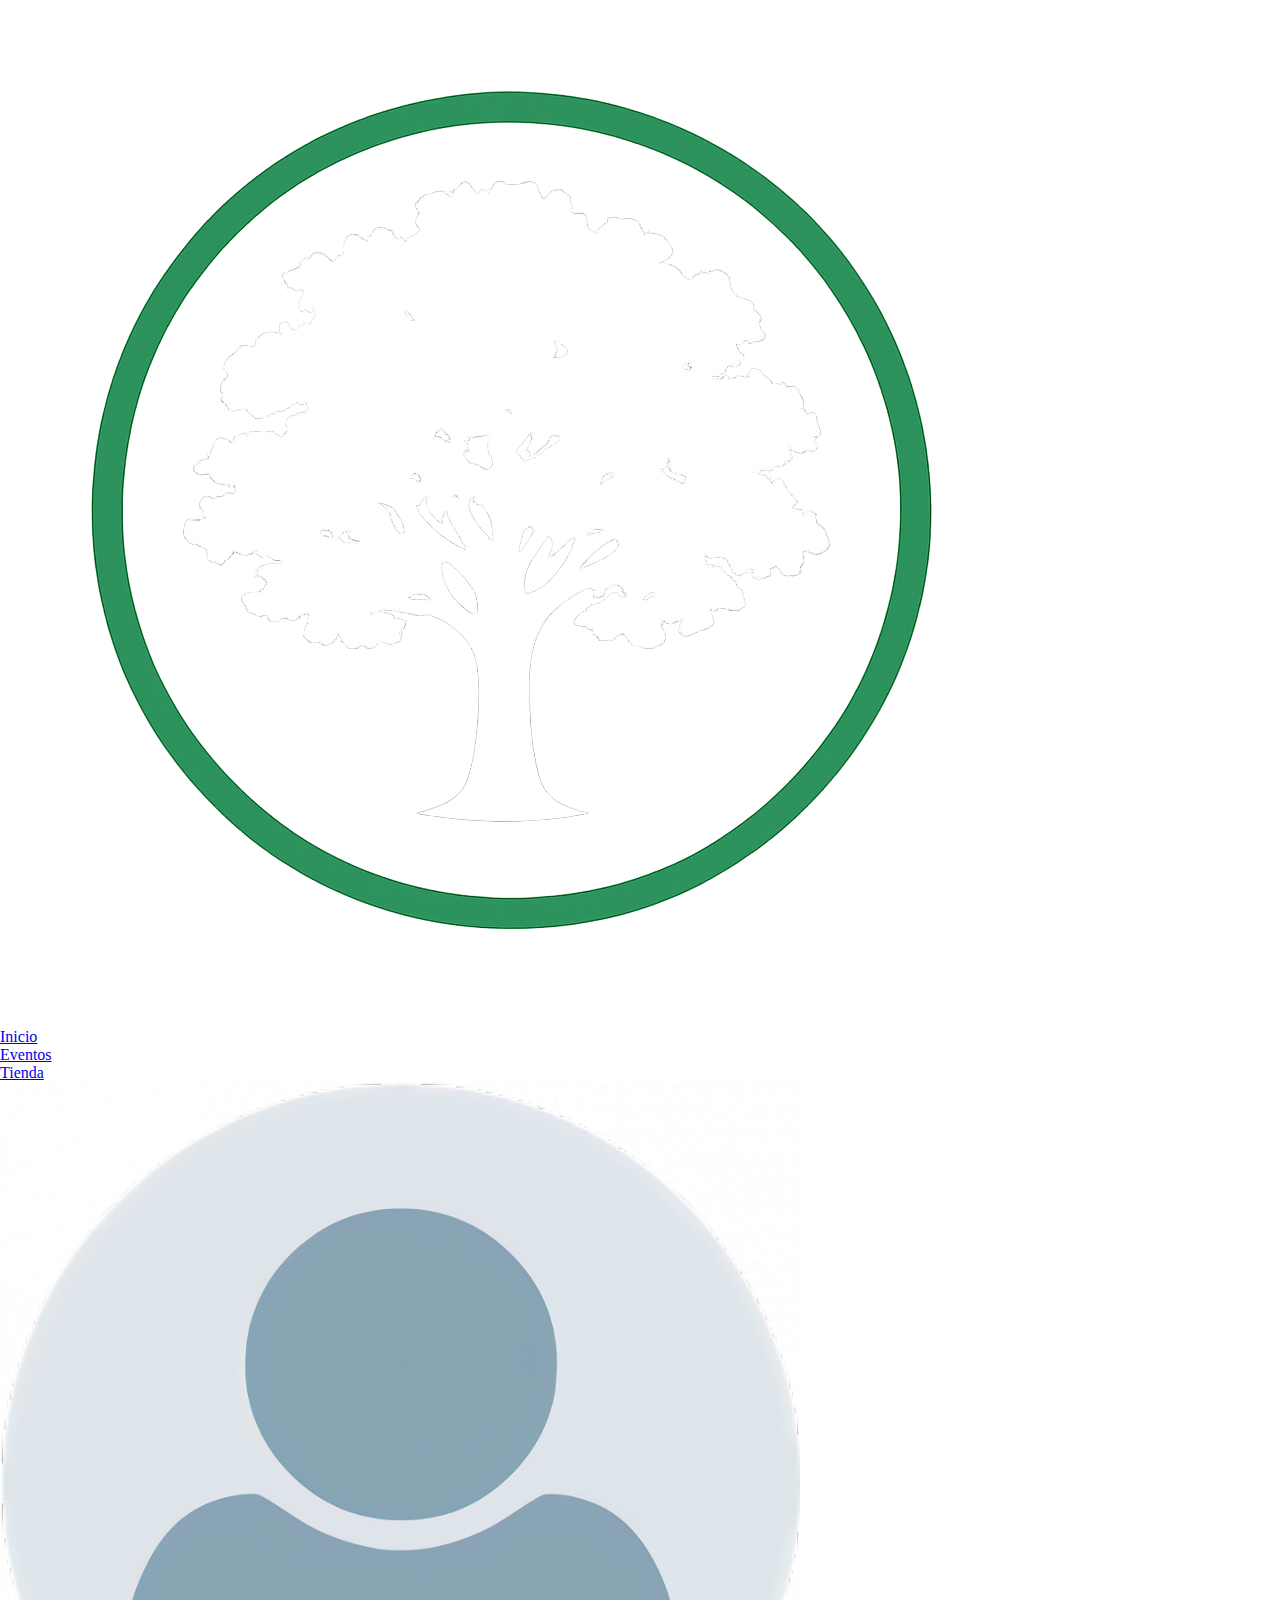
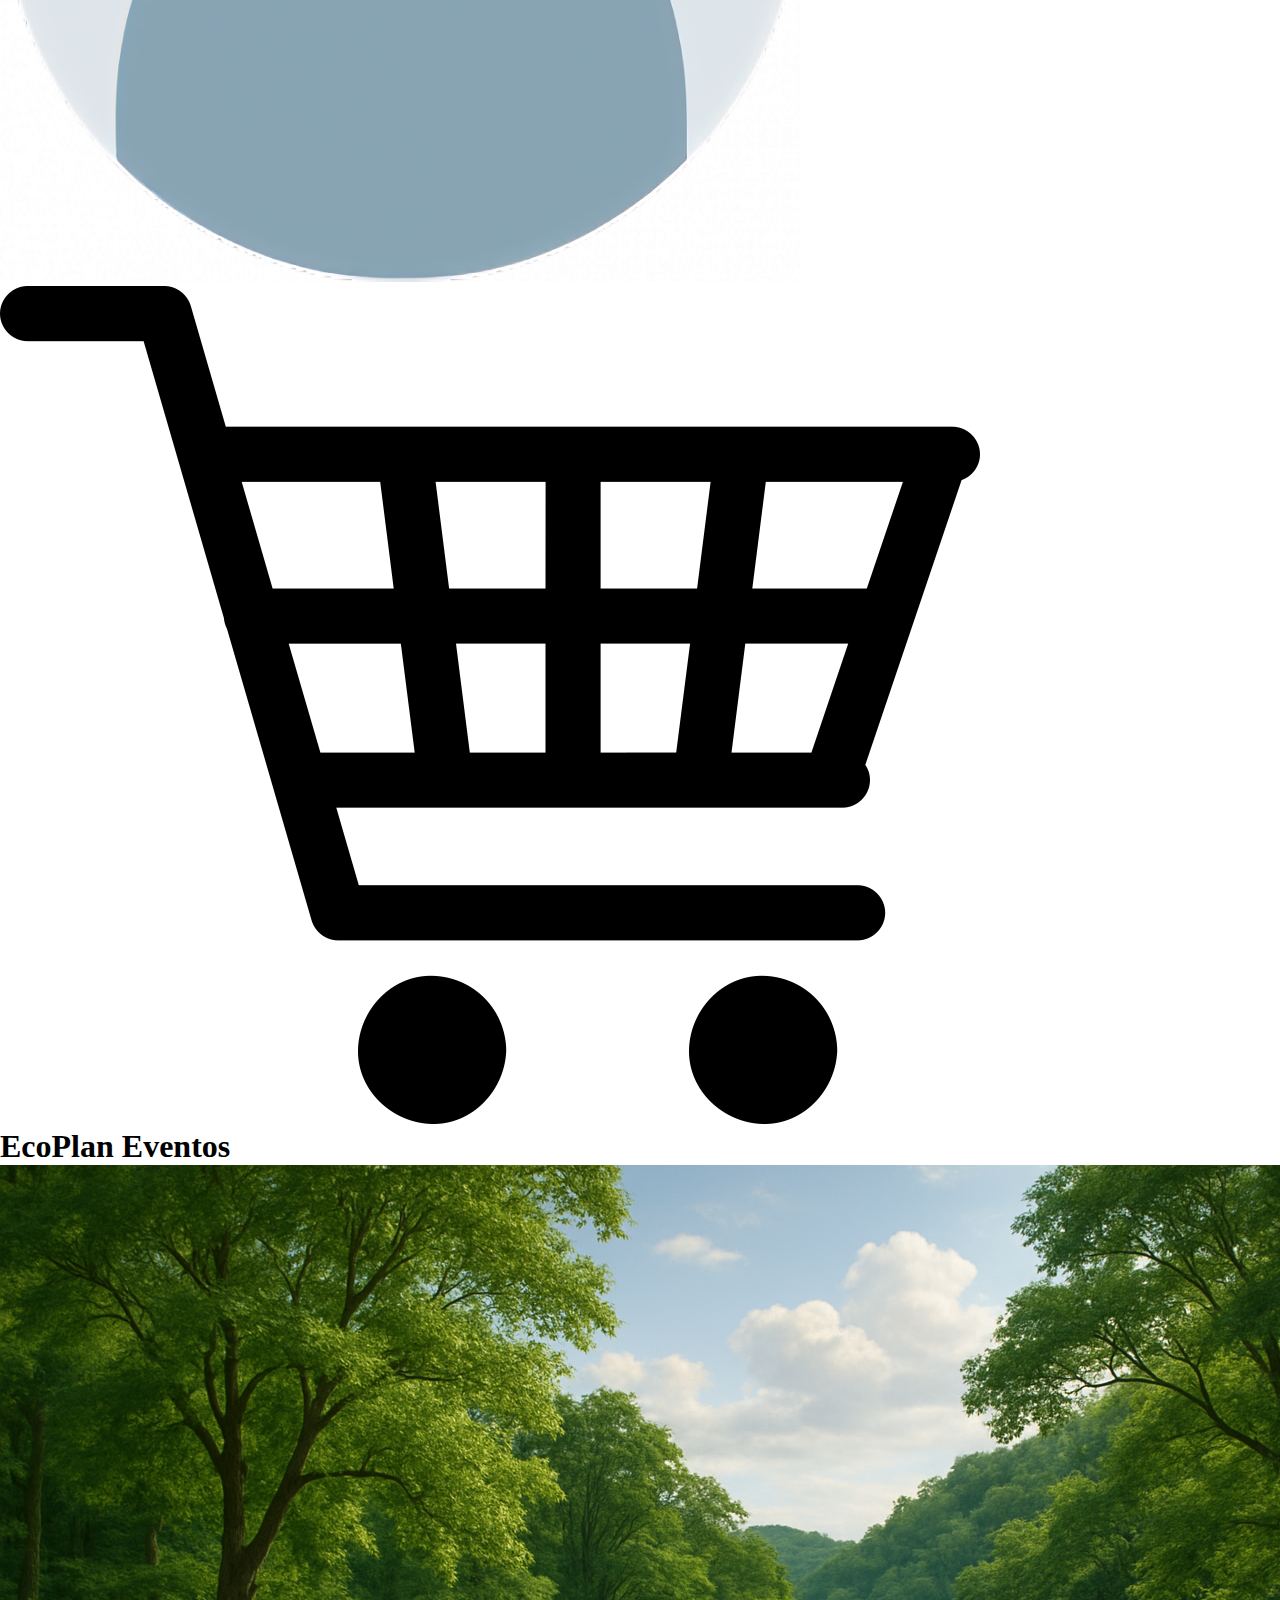
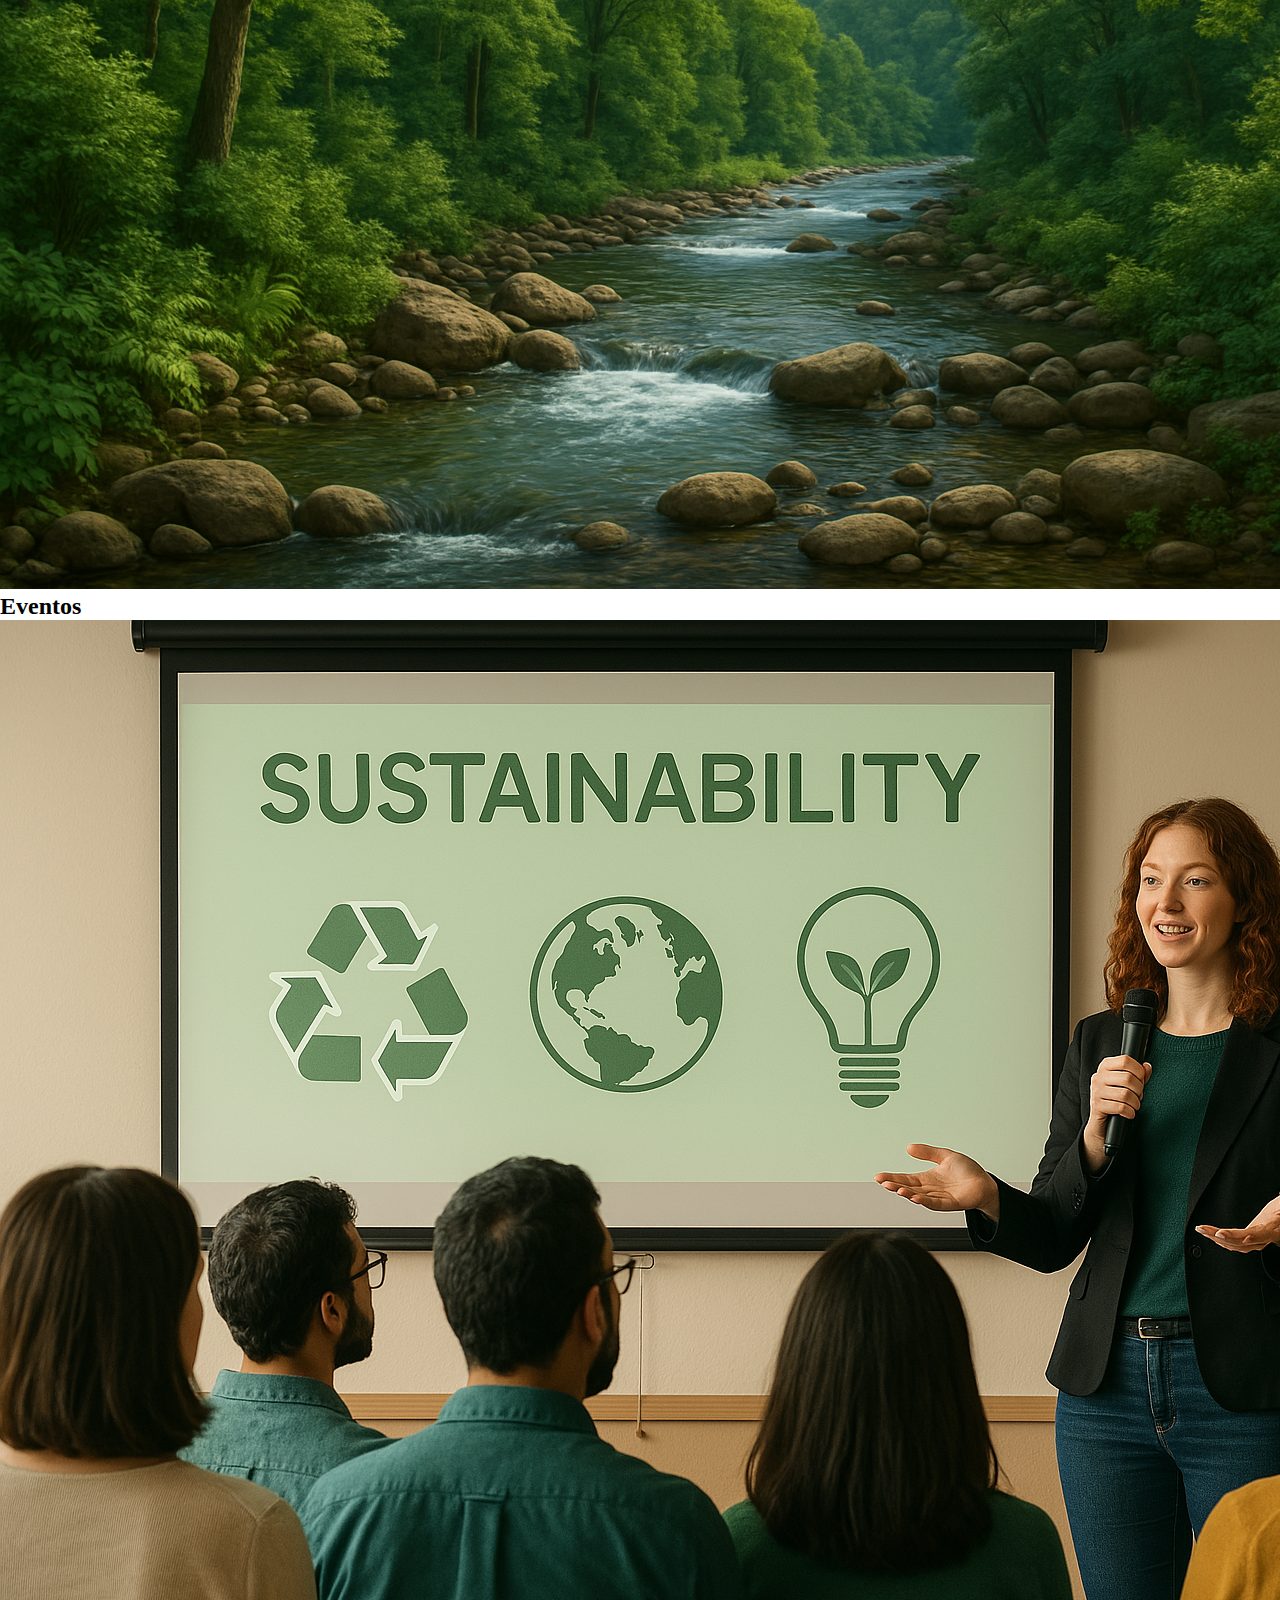
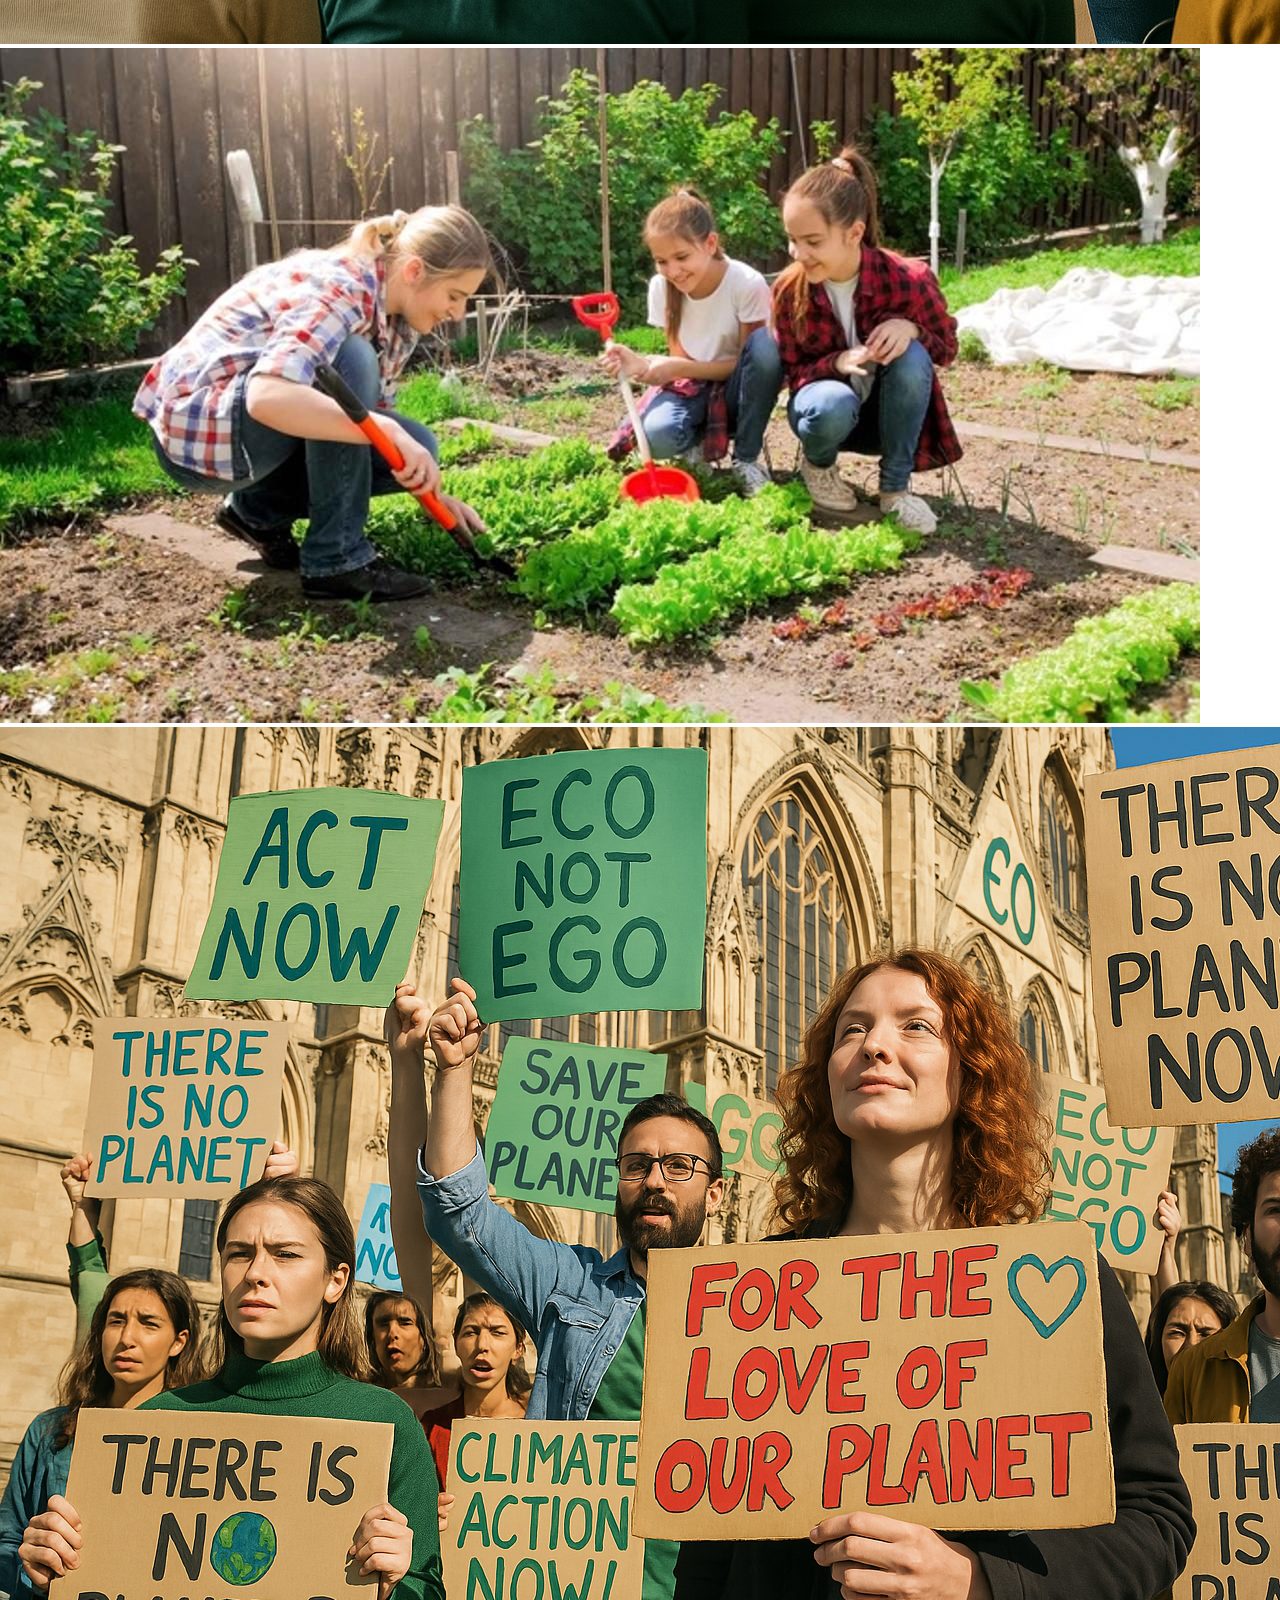
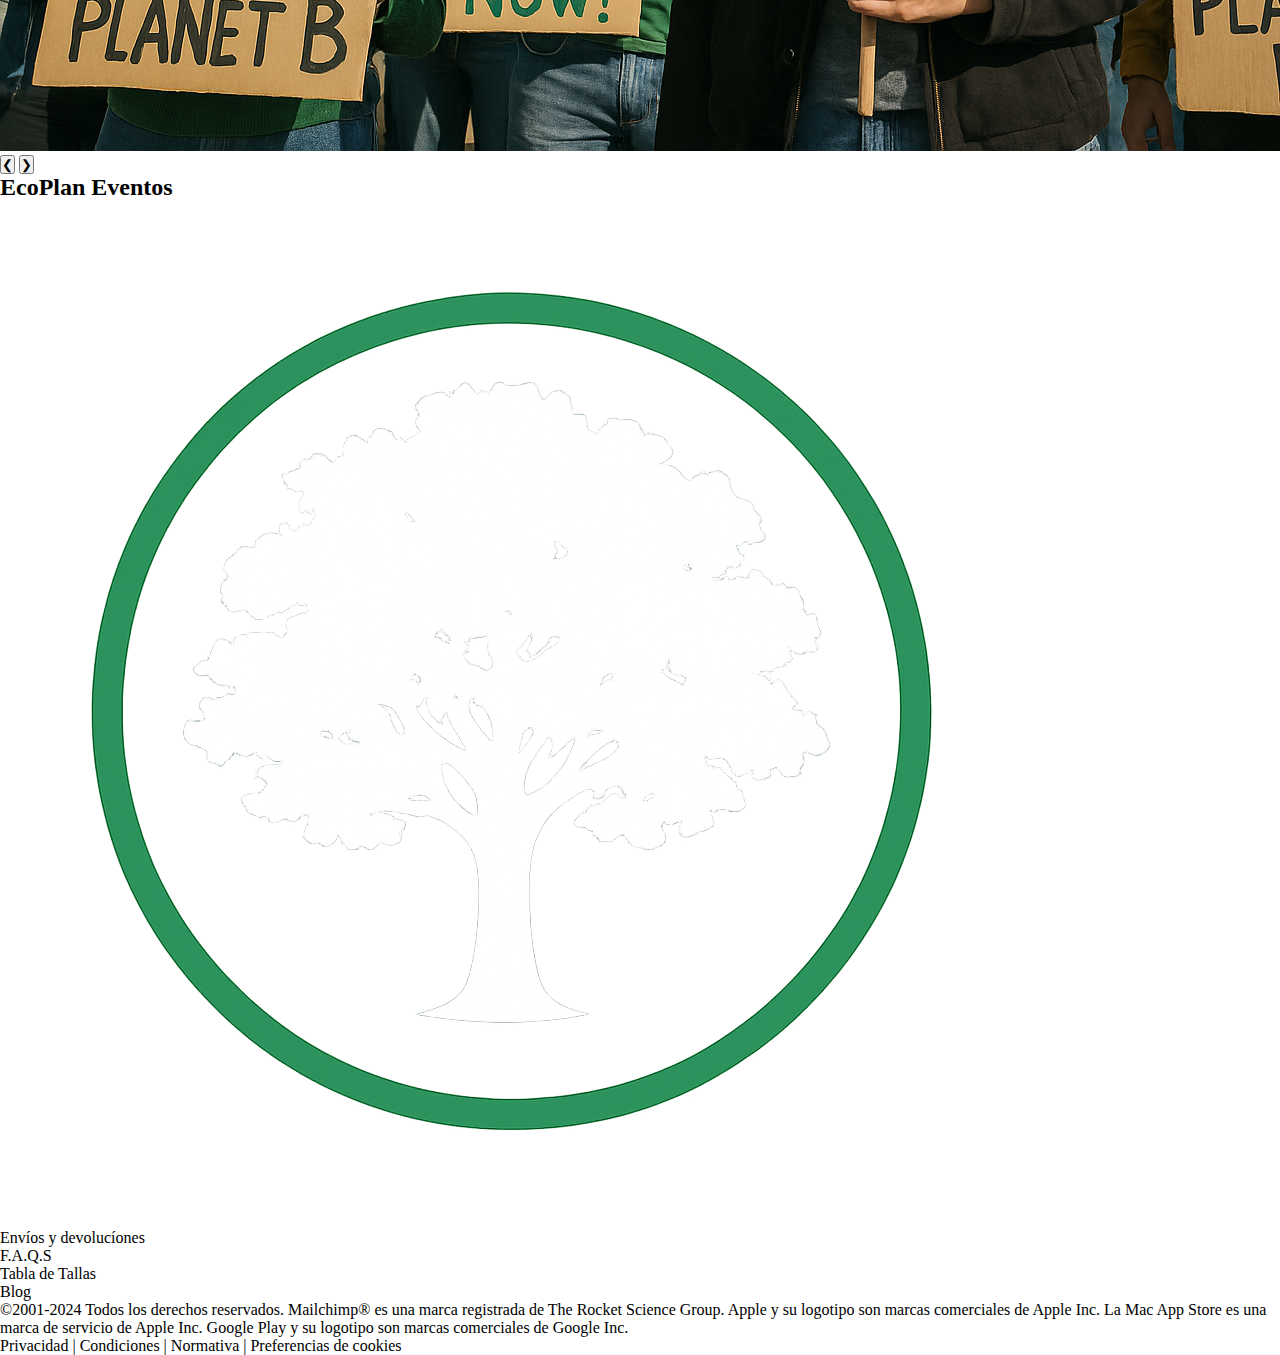
<file: HTML/index.html>
<!DOCTYPE html>
<html lang="en">
<head>
    <meta charset="UTF-8">
    <meta name="viewport" content="width=device-width, initial-scale=1.0">
    <title>Proyecto_Indra</title>
     <link rel="icon" href="Imagenes/Logo.png" type="image/png">
    <link rel="stylesheet" href="CSS/style.css">
</head>
<body>
   <header>
   <img id="logo" src="Imagenes/Logo.png" alt="">
    <nav>
        
        <ul>
            <li><a href="#primera">Inicio</a></li>
            <li><a href="tabla.html">Eventos</a></li>
            <li><a href="tienda.html">Tienda</a></li>
        </ul>
        

    </nav>

    
    <img id="iniciosesion" src="Imagenes/Inicio sesion.png"  alt="">
    <img id="carrito" src="Imagenes/carrito.png" alt="">

   </header>
   <main>
    <section id="primera">

        <h1>EcoPlan Eventos</h1>
        <img id="banner" src="Imagenes/banner.png" alt="">

    </section>

<section id="eventos" >

  <h2>Eventos</h2>
  <div class="carrusel">
    <div class="imagenes" id="imagenes">
      <img src="Imagenes/imagen3.1.jpg.png" alt="">
      <img src="Imagenes/imagen2.1.jpg" alt="Imagen 2">
      <img src="Imagenes/imagen1.1.jpg.png" alt="Imagen 1">
    </div>
    <button class="boton anterior" onclick="mover(-1)">&#10094;</button>
    <button class="boton siguiente" onclick="mover(1)">&#10095;</button>
  </div>
</section>

   </main>

   <footer>

    <h2>EcoPlan Eventos</h2>

    <img src="Imagenes/Logo.png" alt="">

    
    <li><a>Envíos y devolucíones</a></li>
    <li><a >F.A.Q.S</a></li>
    <li><a >Tabla de Tallas</a></li>
    <li><a >Blog</a></li>
    
    

    <p >©2001-2024 Todos los derechos reservados. Mailchimp® es una marca registrada de The Rocket Science Group. Apple y su logotipo son marcas comerciales de Apple Inc. La Mac App Store es una marca de servicio de Apple Inc. Google Play y su logotipo son marcas comerciales de Google Inc. <br> Privacidad | Condiciones | Normativa | Preferencias de cookies</p>

   </footer>

   <script src="JS/carrusel.js"></script>

   
</body>
</html>
</file>
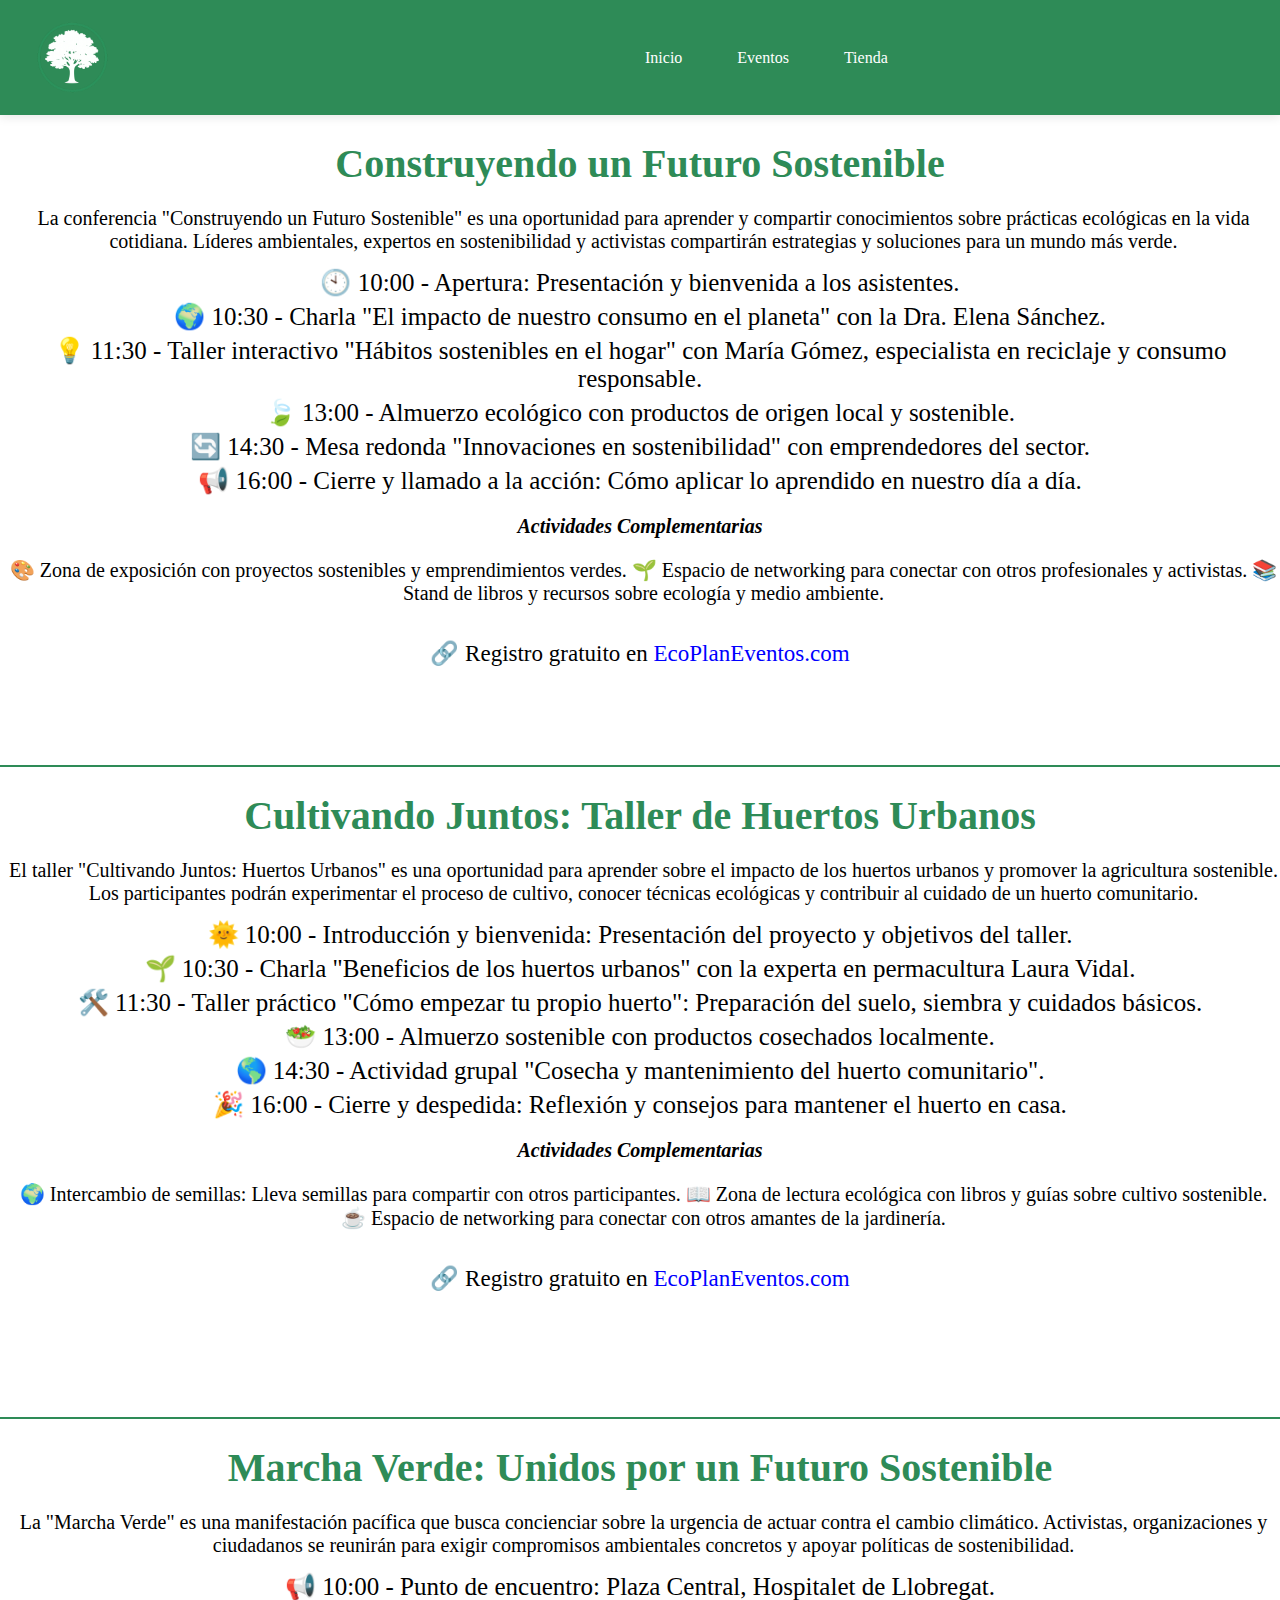
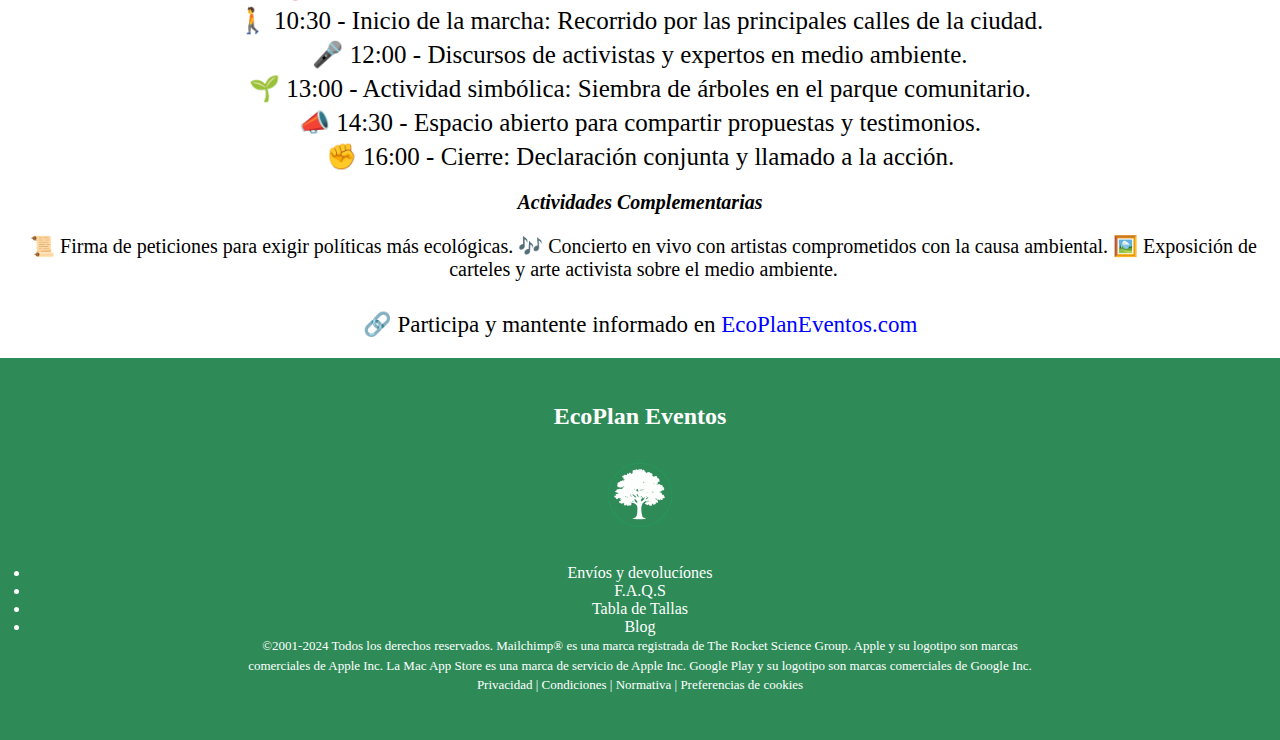
<file: HTML/informacioneventos.html>
<!DOCTYPE html>
<html lang="en">
<head>
    <meta charset="UTF-8">
    <meta name="viewport" content="width=device-width, initial-scale=1.0">
    <title>Document</title>
    <link rel="stylesheet" href="CSS/info.css">
     <link rel="icon" href="Imagenes/Logo.png" type="image/png">
</head>
<body>
    <header>
   <img id="logo" src="Imagenes/Logo.png" alt="">
    <nav>
        
        <ul>
            <li><a href="index.html">Inicio</a></li>
            <li><a href="tabla.html">Eventos</a></li>
            <li><a href="tienda.html">Tienda</a></li>
        </ul>
        

    </nav>

    <img id="iniciosesion" src="Imagenes/Inicio sesion.png" alt="">
    <img id="carrito" src="Imagenes/carrito.png" alt="">

   </header>
        
   <section id="primera">

    <h1>Construyendo un Futuro Sostenible</h1>

    <p id="text1">La conferencia "Construyendo un Futuro Sostenible" es una oportunidad para aprender y compartir conocimientos sobre prácticas ecológicas en la vida cotidiana. Líderes ambientales, expertos en sostenibilidad y activistas compartirán estrategias y soluciones para un mundo más verde.</p>
        <section id="horarios">
            <p>🕙 10:00 - Apertura: Presentación y bienvenida a los asistentes. </p>
            <p> 🌍 10:30 - Charla "El impacto de nuestro consumo en el planeta" con la Dra. Elena Sánchez. </p>
            <p> 💡 11:30 - Taller interactivo "Hábitos sostenibles en el hogar" con María Gómez, especialista en reciclaje y consumo responsable.</p>
            <p> 🍃 13:00 - Almuerzo ecológico con productos de origen local y sostenible. </p>
            <p>🔄 14:30 - Mesa redonda "Innovaciones en sostenibilidad" con emprendedores del sector.</p>
            <p> 📢 16:00 - Cierre y llamado a la acción: Cómo aplicar lo aprendido en nuestro día a día.</p>
        </section>   
        <p id="comple">Actividades Complementarias</p>
    <p id="text2">
🎨 Zona de exposición con proyectos sostenibles y emprendimientos verdes. 🌱 Espacio de networking para conectar con otros profesionales y activistas. 📚 Stand de libros y recursos sobre ecología y medio ambiente.</p>
    <p id="text3">🔗 Registro gratuito en <a>EcoPlanEventos.com</a></p>
   </section>


   <section id="segunda">

    <h1>Cultivando Juntos: Taller de Huertos Urbanos</h1>
    <p id="text1_1">El taller "Cultivando Juntos: Huertos Urbanos" es una oportunidad para aprender sobre el impacto de los huertos urbanos y promover la agricultura sostenible. Los participantes podrán experimentar el proceso de cultivo, conocer técnicas ecológicas y contribuir al cuidado de un huerto comunitario.</p>

<section id="horarios2">
    <p>🌞 10:00 - Introducción y bienvenida: Presentación del proyecto y objetivos del taller. </p>
    <p>🌱 10:30 - Charla "Beneficios de los huertos urbanos" con la experta en permacultura Laura Vidal. </p>
    <p>🛠️ 11:30 - Taller práctico "Cómo empezar tu propio huerto": Preparación del suelo, siembra y cuidados básicos.</p>
    <p>🥗 13:00 - Almuerzo sostenible con productos cosechados localmente. </p>
    <p>🌎 14:30 - Actividad grupal "Cosecha y mantenimiento del huerto comunitario".</p>
    <p>🎉 16:00 - Cierre y despedida: Reflexión y consejos para mantener el huerto en casa.</p>
</section>   

<p id="comple2">Actividades Complementarias</p>
<p id="text2_1">
🌍 Intercambio de semillas: Lleva semillas para compartir con otros participantes. 📖 Zona de lectura ecológica con libros y guías sobre cultivo sostenible. ☕ Espacio de networking para conectar con otros amantes de la jardinería.</p>
<p id="text3_1">🔗 Registro gratuito en <a>EcoPlanEventos.com</a></p>

   </section>

   <section id="tercera">
    <h1>Marcha Verde: Unidos por un Futuro Sostenible</h1>

<p id="text1_2">La "Marcha Verde" es una manifestación pacífica que busca concienciar sobre la urgencia de actuar contra el cambio climático. Activistas, organizaciones y ciudadanos se reunirán para exigir compromisos ambientales concretos y apoyar políticas de sostenibilidad.</p>

<section id="horarios3">
    <p>📢 10:00 - Punto de encuentro: Plaza Central, Hospitalet de Llobregat. </p>
    <p>🚶 10:30 - Inicio de la marcha: Recorrido por las principales calles de la ciudad. </p>
    <p>🎤 12:00 - Discursos de activistas y expertos en medio ambiente.</p>
    <p>🌱 13:00 - Actividad simbólica: Siembra de árboles en el parque comunitario. </p>
    <p>📣 14:30 - Espacio abierto para compartir propuestas y testimonios.</p>
    <p>✊ 16:00 - Cierre: Declaración conjunta y llamado a la acción.</p>
</section>   

<p id="comple3">Actividades Complementarias</p>
<p id="text2_2">
📜 Firma de peticiones para exigir políticas más ecológicas. 🎶 Concierto en vivo con artistas comprometidos con la causa ambiental. 🖼️ Exposición de carteles y arte activista sobre el medio ambiente.</p>
<p id="text3_2">🔗 Participa y mantente informado en <a>EcoPlanEventos.com</a></p>

    <footer>

    <h2>EcoPlan Eventos</h2>

    <img src="Imagenes/Logo.png" alt="">

    
    <li><a>Envíos y devolucíones</a></li>
    <li><a >F.A.Q.S</a></li>
    <li><a >Tabla de Tallas</a></li>
    <li><a >Blog</a></li>

    <p >©2001-2024 Todos los derechos reservados. Mailchimp® es una marca registrada de The Rocket Science Group. Apple y su logotipo son marcas comerciales de Apple Inc. La Mac App Store es una marca de servicio de Apple Inc. Google Play y su logotipo son marcas comerciales de Google Inc. <br> Privacidad | Condiciones | Normativa | Preferencias de cookies</p>

   </footer>

   </section>
</body>
</html>
</file>
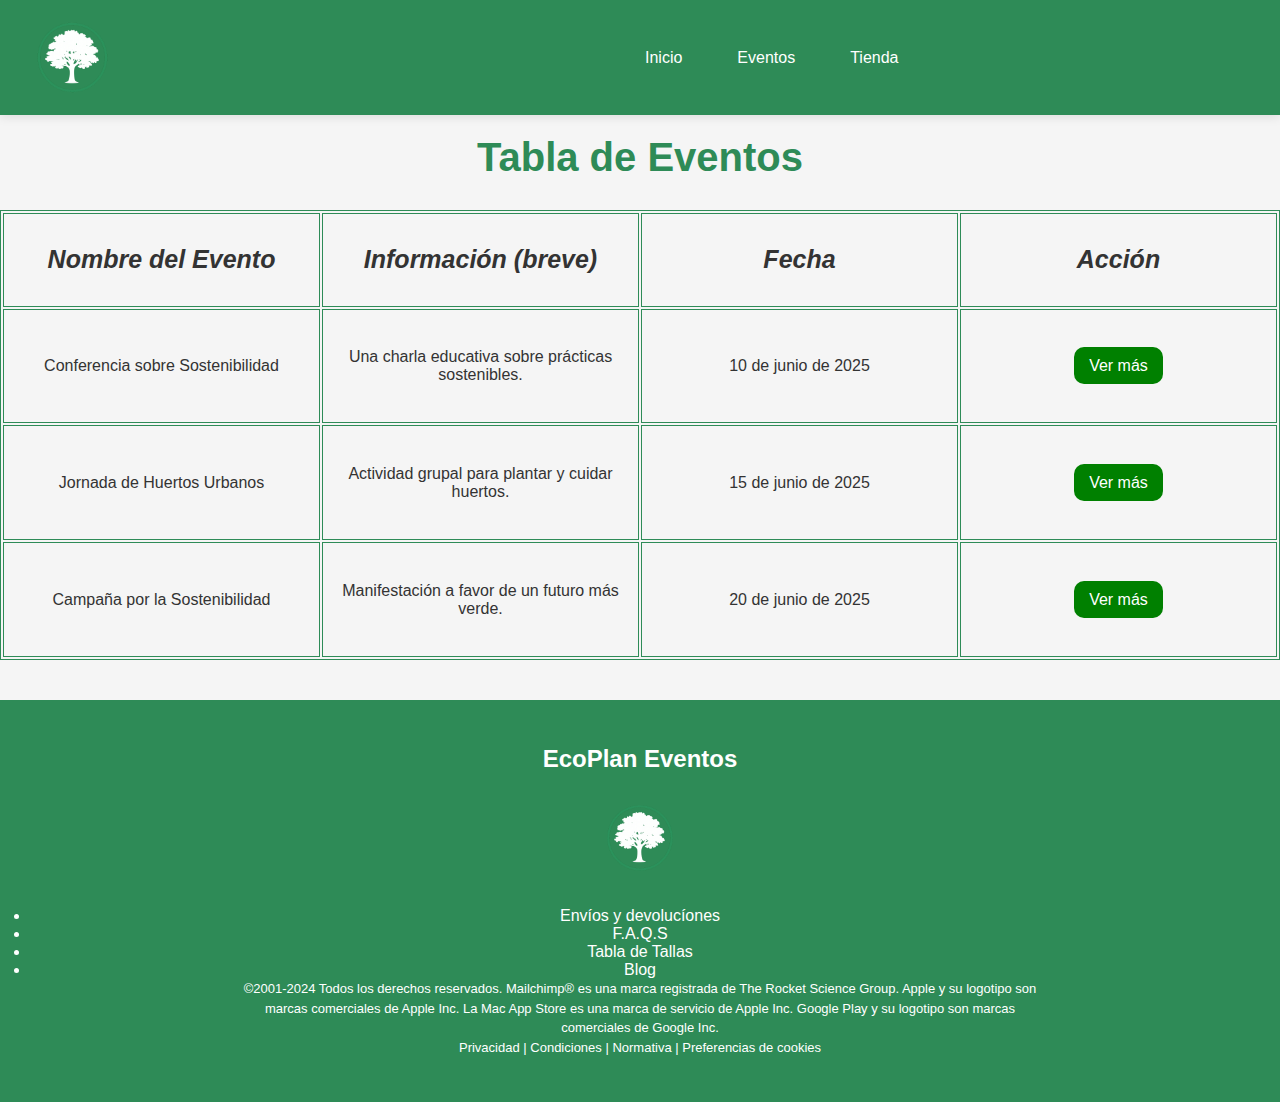
<file: HTML/tabla.html>
<!DOCTYPE html>
<html lang="en">
<head>
    <meta charset="UTF-8">
    <meta name="viewport" content="width=device-width, initial-scale=1.0">
    <title>Document</title>
    <link rel="stylesheet" href="CSS/tabla.css">
     <link rel="icon" href="Imagenes/Logo.png" type="image/png">
</head>  
<body>
    <header>
   <img id="logo" src="Imagenes/Logo.png" alt="">
    <nav>
        
        <ul>
            <li><a href="index.html#logo">Inicio</a></li>
            <li><a href="#eventos">Eventos</a></li>
            <li><a href="tienda.html">Tienda</a></li>
        </ul>
        

    </nav>

    <img id="iniciosesion" src="Imagenes/Inicio sesion.png" alt="">
    <img id="carrito" src="Imagenes/carrito.png" alt="">

   </header>

   <h1 id="info">Tabla de Eventos</h1>
  <table>
  <tr id="pri">
    <td>Nombre del Evento</td>
    <td>Información (breve)</td>
    <td>Fecha</td>
    <td>Acción</td>
  </tr>
  <tr>
    <td>Conferencia sobre Sostenibilidad</td>
    <td>Una charla educativa sobre prácticas sostenibles.</td>
    <td>10 de junio de 2025</td>
    <td><a href="informacioneventos.html#primera">Ver más</a></td>
  </tr>
  <tr>
    <td>Jornada de Huertos Urbanos</td>
    <td>Actividad grupal para plantar y cuidar huertos.</td>
    <td>15 de junio de 2025</td>
    <td><a href="informacioneventos.html#segunda">Ver más</a></td>
  </tr>
  <tr>
    <td>Campaña por la Sostenibilidad</td>
    <td>Manifestación a favor de un futuro más verde.</td>
    <td>20 de junio de 2025</td>
    <td><a href="informacioneventos.html#tercera">Ver más</a></td>
  </tr>
  </table>

<footer>
    <section>

 <h2>EcoPlan Eventos</h2>

    <img src="Imagenes/Logo.png" alt="">

    
    <li><a>Envíos y devolucíones</a></li>
    <li><a >F.A.Q.S</a></li>
    <li><a >Tabla de Tallas</a></li>
    <li><a >Blog</a></li>

    <p >©2001-2024 Todos los derechos reservados. Mailchimp® es una marca registrada de The Rocket Science Group. Apple y su logotipo son marcas comerciales de Apple Inc. La Mac App Store es una marca de servicio de Apple Inc. Google Play y su logotipo son marcas comerciales de Google Inc. <br> Privacidad | Condiciones | Normativa | Preferencias de cookies</p>

    </section>
   
   </footer>

</body>
</html>
</file>
<file: HTML/CSS/style.css>
*{
    padding: 0%;
    margin: 0%;
}
</file>
<file: HTML/CSS/info.css>
*{
padding: 0%;
margin: 0%;
}

header {
  display: flex;
  justify-content: space-between;
  align-items: center;
  padding: 15px 30px;
  background-color: #2e8b57;
  box-shadow: 0 2px 10px rgba(0, 0, 0, 0.1);
  
}

#logo {
  height: 85px;
  transition: all 0.3s ease;
}

#logo:hover {
  transform: scale(1.05);
}

nav {
  position: absolute;
  display: flex;
  align-items: center;
  gap: 30px;
  margin-left: 600px;
}

nav ul {
  display: flex;
  list-style: none;
  gap: 25px;
}

nav ul li a {
  font-weight: 500;
  padding: 8px 15px;
  border-radius: 4px;
  transition: all 0.3s ease;
  text-decoration: none;
}

nav ul li a:hover {
  background-color:rgb(76, 109, 27) ;
  color: #fff;
  box-shadow: 0 4px 8px rgba(37, 37, 37, 0.3);
}

nav a{
  color: white;
}


#carrito{
  position: absolute;
  margin-left: 1340px;
   height: 37.5px;
}

#iniciosesion{
  position: absolute;
  margin-left: 1290px;
   height: 37.5px;
}


#iniciosesion:hover, #carrito:hover {
  transform: scale(1.1);
}

#primera{
    height: 625px;
    border-bottom: 2px solid #2e8b57;
}

#primera h1{
margin-top: 25px;
font-size: 40px;
color: #2e8b57;
text-align: center;
}

#text1{
    text-align: center;
margin-top: 20px;
margin-left: 7px;
font-size: 20px;
}

#comple{
    font-size: 20px;
    font-style: italic;
    text-align: center;
    margin-top: 20px;
    font-weight: bold;
}

#horarios{
    margin-top: 10px;
}

#horarios p{
    padding-top: 5px;
    text-align: center;
    font-size: 25px;
}

#text2{
text-align: center;
margin-top: 20px;
margin-left: 7px;
font-size: 20px;
}

#text3{
    font-size: 23px;
    text-align: center;
    margin-top: 35px;
  
}

#text3 a{
    color: blue;
}


#segunda{
    height: 625px;
    border-bottom: 2px solid #2e8b57;
}

#segunda h1{
margin-top: 25px;
font-size: 40px;
color: #2e8b57;
text-align: center;
}


#text1_1{
text-align: center;
margin-top: 20px;
margin-left: 7px;
font-size: 20px;
}

#comple2{
    font-size: 20px;
    font-style: italic;
    text-align: center;
    margin-top: 20px;
    font-weight: bold;
}

#horarios2{
    margin-top: 10px;
}

#horarios2 p{
    padding-top: 5px;
    text-align: center;
    font-size: 25px;
}

#text2_1{
text-align: center;
margin-top: 20px;
margin-left: 7px;
font-size: 20px;
}

#text3_1{
    font-size: 23px;
    text-align: center;
    margin-top: 35px;
  
}

#text3_1 a{
    color: blue;
}


#tercera{
    height: 550px;
    border-bottom: 2px solid #2e8b57;
}

#tercera h1{
margin-top: 25px;
font-size: 40px;
color: #2e8b57;
text-align: center;
}


#text1_2{
text-align: center;
margin-top: 20px;
margin-left: 7px;
font-size: 20px;
}

#comple3{
    font-size: 20px;
    font-style: italic;
    text-align: center;
    margin-top: 20px;
    font-weight: bold;
}

#horarios3{
    margin-top: 10px;
}

#horarios3 p{
    padding-top: 5px;
    text-align: center;
    font-size: 25px;
}

#text2_2{
text-align: center;
margin-top: 20px;
margin-left: 7px;
font-size: 20px;
}

#text3_2{
    font-size: 23px;
    text-align: center;
    margin-top: 30px;
    padding-bottom: 20px;
  
}

#text3_2 a{
    color: blue;
}


footer {
  background-color: #2e8b57;
  color: #fff;
  padding: 45px 30px;
  text-align: center;
}

footer h2 {
  margin-bottom: 25px;
}

footer img {
  height: 80px;
  margin-bottom: 25px;
}

footer ul {
  list-style: none;
  display: flex;
  justify-content: center;
  flex-wrap: wrap;
  gap: 25px;
  margin-bottom: 30px;
}

footer ul li a {
  color: #fff;
  text-decoration: none;
  transition: all 0.3s ease;
}

footer ul li a:hover {
  color: #ff6b35;
  text-decoration: underline;
}

footer p {
  max-width: 800px;
  margin: 0 auto;
  font-size: 13px;
  line-height: 1.5;
}
</file>
<file: HTML/CSS/tabla.css>
* {
  margin: 0;
  padding: 0;
  box-sizing: border-box;
  font-family: 'Segoe UI', Tahoma, Geneva, Verdana, sans-serif;
}

body {
  background-color: #f5f5f5;
  color: #333;

}

header {
  display: flex;
  justify-content: space-between;
  align-items: center;
  padding: 15px 30px;
  background-color: #2e8b57;
  box-shadow: 0 2px 10px rgba(0, 0, 0, 0.1);
  
}

#logo {
  height: 85px;
  transition: all 0.3s ease;
}

#logo:hover {
  transform: scale(1.05);
}

nav {
  position: absolute;
  display: flex;
  align-items: center;
  gap: 30px;
  margin-left: 600px;
}

nav ul {
  display: flex;
  list-style: none;
  gap: 25px;
}

nav ul li a {
  font-weight: 500;
  padding: 8px 15px;
  border-radius: 4px;
  transition: all 0.3s ease;
  text-decoration: none;
}

nav ul li a:hover {
  background-color:rgb(76, 109, 27) ;
  color: #fff;
  box-shadow: 0 4px 8px rgba(37, 37, 37, 0.3);
}

nav a{
  color: white;
}


#carrito{
  position: absolute;
  margin-left: 1340px;
   height: 37.5px;
}

#iniciosesion{
  position: absolute;
  margin-left: 1300px;
   height: 37.5px;
}


#iniciosesion:hover, #carrito:hover {
  transform: scale(1.1);
}


table {
  width: 100%;
  height: 450px;
  margin-top: 30px;
  border: 1px solid  #2e8b57;
}

tr,td {
border: 1px solid  #2e8b57;
width: 25%;
text-align: center;
}

#pri td{
    font-size: 25px;
    font-style: italic;
    font-weight: bold;
}

table a{
    text-decoration: none;
    background-color: green;
    color: white;
    padding: 10px 15px;
    border-radius: 10px;
    transition: background-color 0.7s;
}

table a:hover{
    color:green;
    background-color: white;
    border: 2px solid green;
}

#info{
    margin-top: 20px;
    text-align: center;
    font-size: 40px;
    color:  #2e8b57;
}

footer {
  margin-top: 40px;
  background-color: #2e8b57;
  color: #fff;
  padding: 45px 30px;
  text-align: center;
}

footer h2 {
  margin-bottom: 25px;
}

footer img {
  height: 80px;
  margin-bottom: 25px;
}

footer ul {
  list-style: none;
  display: flex;
  justify-content: center;
  flex-wrap: wrap;
  gap: 25px;
  margin-bottom: 30px;
}

footer ul li a {
  color: #fff;
  text-decoration: none;
  transition: all 0.3s ease;
}

footer ul li a:hover {
  color: #ff6b35;
  text-decoration: underline;
}

footer p {
  max-width: 800px;
  margin: 0 auto;
  font-size: 13px;
  line-height: 1.5;
}
</file>
